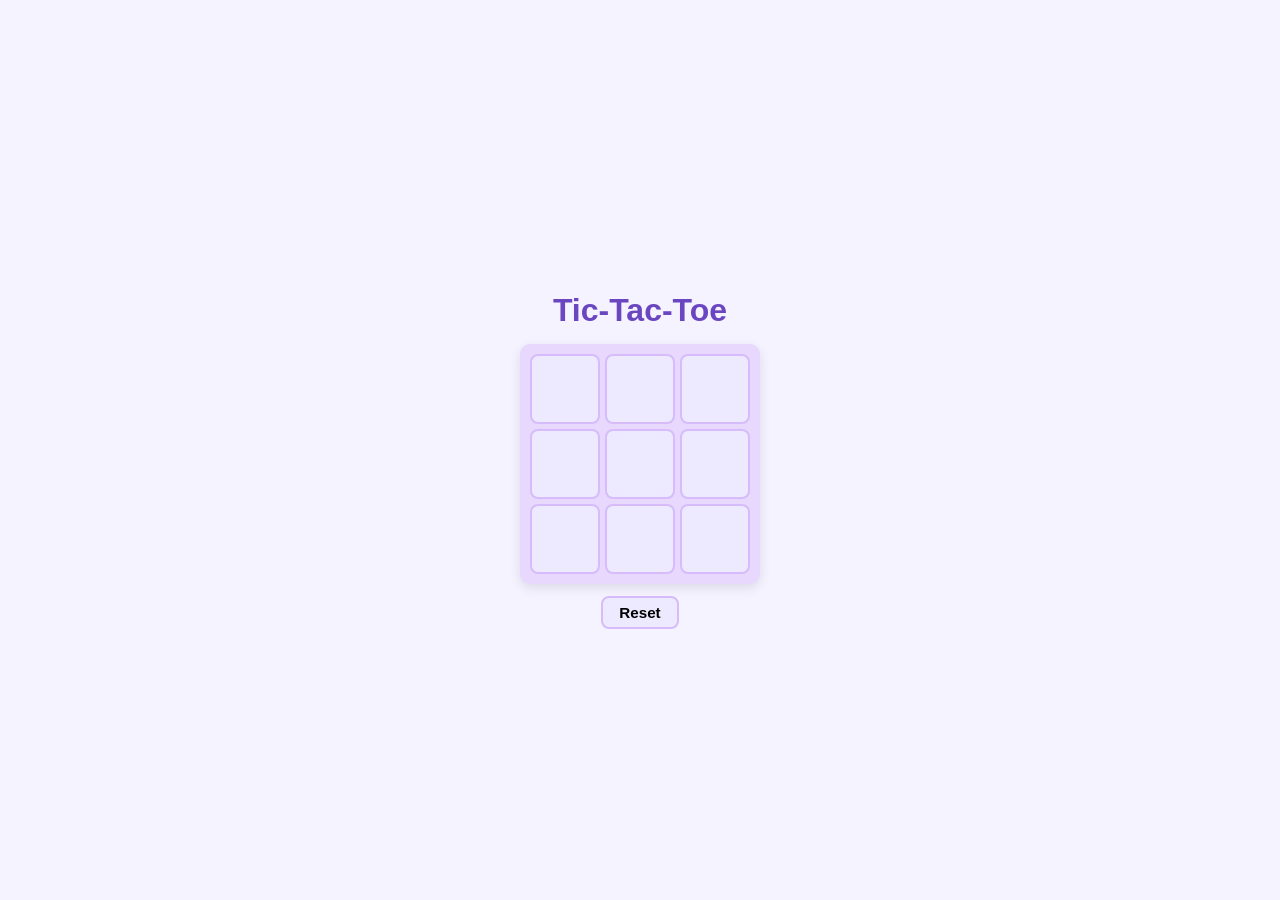
<file: tic-tac-toe/index.html>
<!DOCTYPE html>
<html lang="en">
<head>
    <meta charset="UTF-8">
    <meta name="viewport" content="width=device-width, initial-scale=1.0">
    <title>Tic-Tac-Toe</title>
    <link rel="stylesheet" href="styles.css">
</head>
<body>
    <h1>Tic-Tac-Toe</h1>
    <div id="board" class="board">
        <button class="cell"></button>
        <button class="cell"></button>
        <button class="cell"></button>
        <button class="cell"></button>
        <button class="cell"></button>
        <button class="cell"></button>
        <button class="cell"></button>
        <button class="cell"></button>
        <button class="cell"></button>
    </div>
    <button id="reset">Reset</button>
    <script src="script.js"></script>
</body>
</html>
</file>
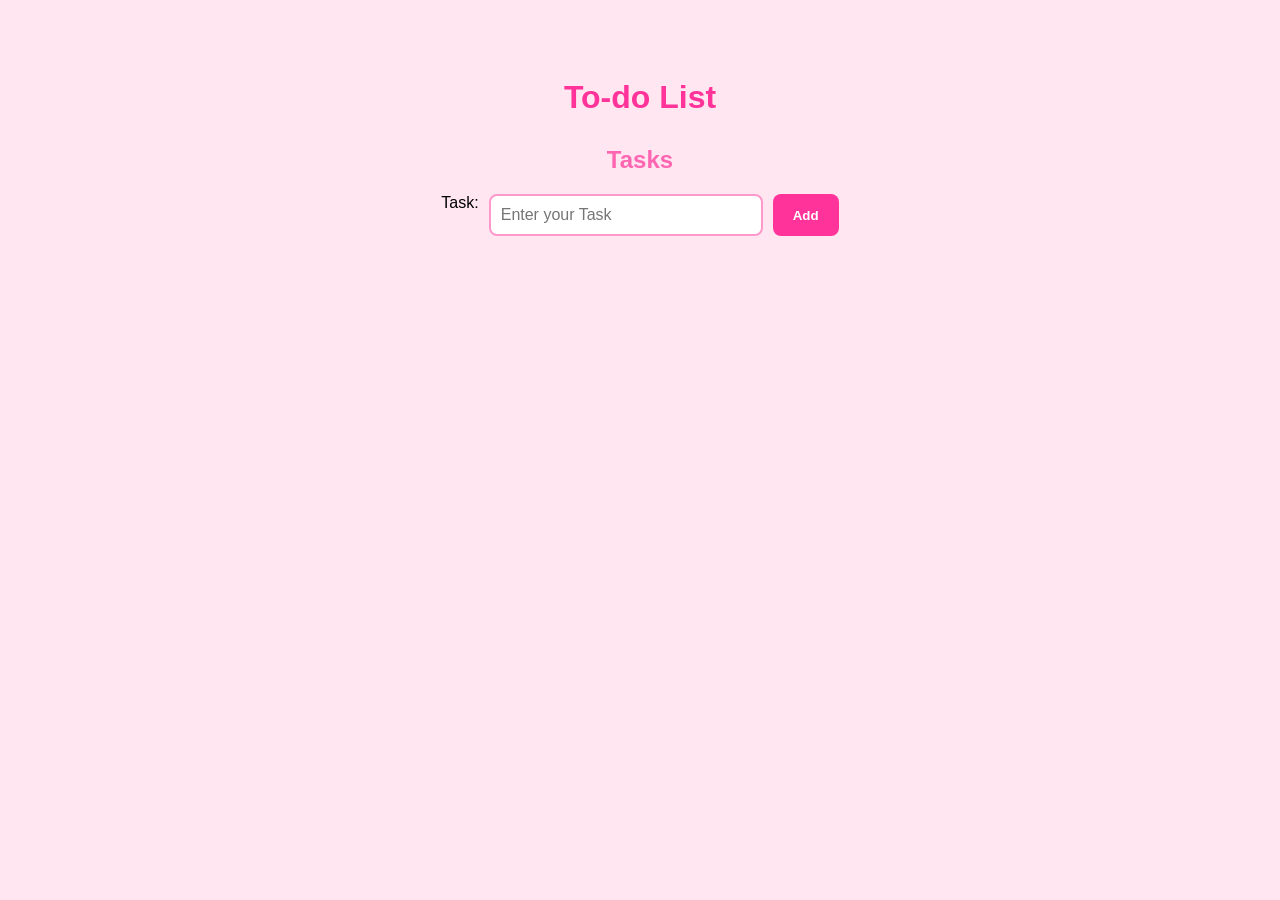
<file: to-do/index.html>
<!DOCTYPE html>
<html lang="en">

<head>
    <meta charset="UTF-8">
    <meta name="viewport" content="width=device-width, initial-scale=1.0">
    <title>TO-DO</title>
    <link rel="stylesheet" href="styles.css">
</head>

<body>
    <h1>To-do List</h1>
    <h2>Tasks</h2>
    <form>
        <label for="Task">Task:</label>
        <input type="text" id="Task" name="Task" placeholder="Enter your Task">
        <input type="submit" value="Add">
    </form>
    <ul id="list"></ul>
    <script src="script.js"></script>
</body>

</html>
</file>
<file: tic-tac-toe/styles.css>
body {
    font-family: 'Poppins', sans-serif;
    display: flex;
    flex-direction: column;
    align-items: center;
    justify-content: center;
    height: 100vh;
    background-color: #f5f3ff;
    margin: 0;
}

h1 {
    font-size: 2rem;
    color: #6b46c1;
    margin-bottom: 15px;
}

.board {
    display: grid;
    grid-template-columns: repeat(3, 70px);
    grid-template-rows: repeat(3, 70px);
    gap: 5px;
    background-color: #e9d8fd;
    padding: 10px;
    border-radius: 10px;
    box-shadow: 0 4px 12px rgba(0,0,0,0.1);
}

button.cell {
    width: 70px;
    height: 70px;
    font-size: 2rem;
    font-weight: bold;
    color: #4c1d95;
    background-color: #ede9fe;
    border: 2px solid #d6bcfa;
    border-radius: 8px;
    cursor: pointer;
    transition: all 0.2s ease;
}

button.cell:hover {
    background-color: #d6bcfa;
    transform: scale(1.05);
}

button.winner {
    background-color: #9f7aea;
    color: white;
    transform: scale(1.1);
}

#reset {
    margin-top: 12px;
    padding: 6px 16px;
    font-size: 0.95rem;
    font-weight: bold;
    background-color: #ede9fe;
    border: 2px solid #d6bcfa;
    border-radius: 8px;
    cursor: pointer;
    transition: all 0.2s ease;
}

#reset:hover {
    background-color: #9f7aea;
    color: white;
}
</file>
<file: to-do/styles.css>
body {
  font-family: 'Segoe UI', Tahoma, Geneva, Verdana, sans-serif;
  background: #ffe6f0;   /* soft pink background */
  display: flex;
  flex-direction: column;
  align-items: center;
  padding: 50px;
}

h1 {
  color: #ff3399;
  margin-bottom: 10px;
}

h2 {
  color: #ff66b2;
  margin-bottom: 20px;
}
form {
  display: flex;
  gap: 10px;
  margin-bottom: 30px;
}

input[type="text"] {
  padding: 10px;
  border-radius: 8px;
  border: 2px solid #ff99cc;
  width: 250px;
  font-size: 16px;
}

input[type="submit"] {
  padding: 10px 20px;
  background-color: #ff3399;
  color: white;
  border: none;
  border-radius: 8px;
  cursor: pointer;
  font-weight: bold;
  transition: background 0.3s;
}

input[type="submit"]:hover {
  background-color: #ff66b2;
}
ul {
  list-style-type: none;
  padding: 0;
  width: 350px;
}

li {
  background-color: #fff0f5;
  padding: 12px 15px;
  margin-bottom: 10px;
  border-radius: 10px;
  display: flex;
  justify-content: space-between;
  align-items: center;
  cursor: pointer;
  transition: transform 0.2s, background 0.2s;
}

li:hover {
  transform: scale(1.02);
  background-color: #ffd6e8;
}
button {
  background-color: #f5eff4;
  border: none;
  color: rgb(255, 255, 255);
  font-weight: bold;
  padding: 6px 10px;
  border-radius: 50%;
  cursor: pointer;
  transition: background 0.3s;
}

button:hover {
  background-color: #ff66b2;
}
.completed {
  text-decoration: line-through;
  color: #999;
}
@media screen and (max-width: 500px) {
  ul, input[type="text"] {
    width: 90%;
  }
}
</file>
